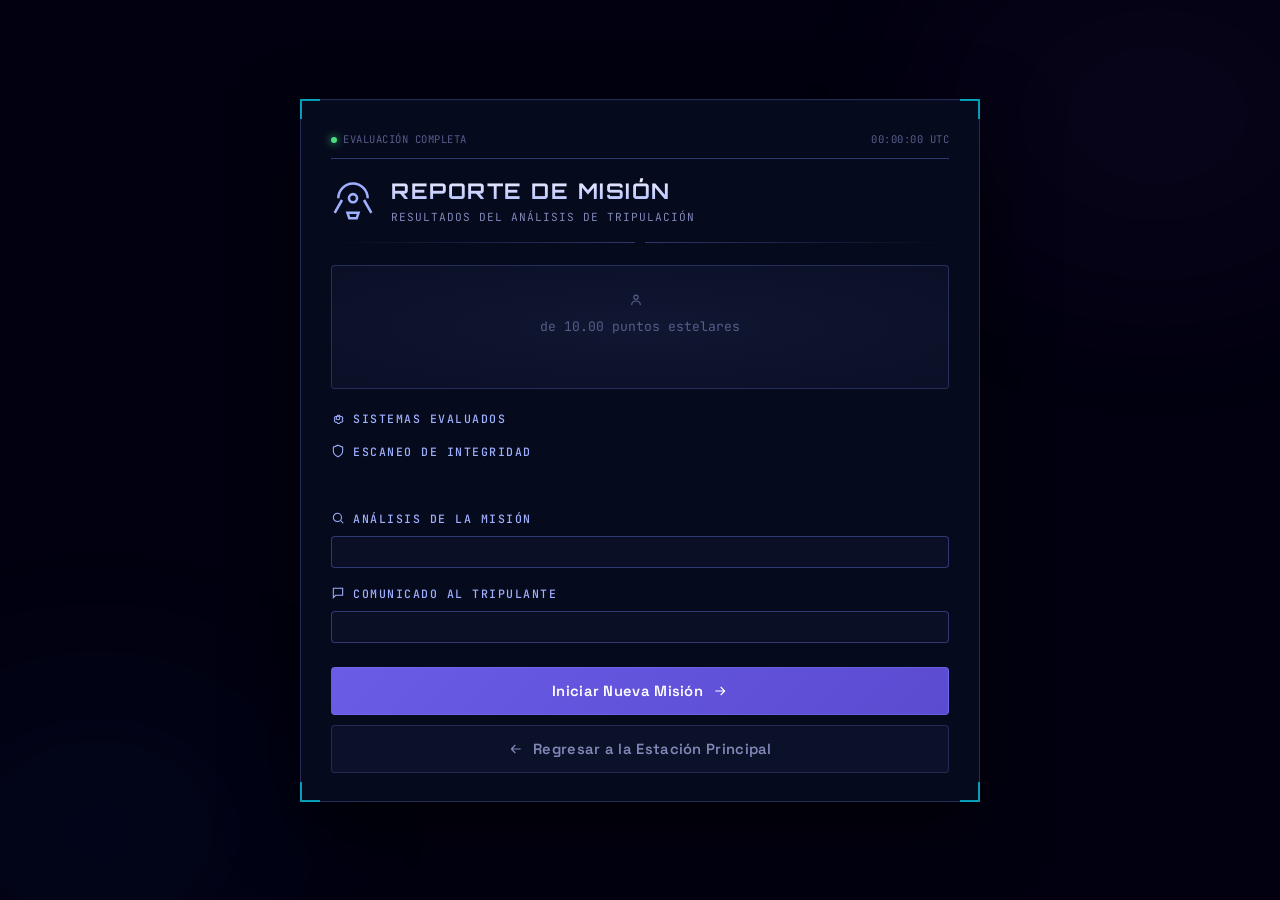
<file: Aprendizaje Autónomo 4 Selección de Sistemas de Gestión Docente Presentación Final/templates/resultado.html>
<!-- jinja: ignore -->
<!DOCTYPE html>
<html lang="es">
<head>
    <meta charset="UTF-8">
    <meta name="viewport" content="width=device-width, initial-scale=1.0">
    <title>Reporte de Misión | Estación Espacial</title>
    <link rel="preconnect" href="https://fonts.googleapis.com">
    <link rel="preconnect" href="https://fonts.gstatic.com" crossorigin>
    <link href="https://fonts.googleapis.com/css2?family=Orbitron:wght@500;700;900&family=Space+Grotesk:wght@400;500;600;700&family=JetBrains+Mono:wght@400;500&display=swap" rel="stylesheet">
    <style>
        :root {
            --space-dark: #020010;
            --panel-bg: rgba(8, 12, 32, 0.85);
            --panel-border: rgba(124, 138, 255, 0.25);
            --hud-line: rgba(124, 138, 255, 0.35);
            --accent: #7c8aff;
            --accent-bright: #9fb0ff;
            --text-primary: #e4e7ff;
            --text-secondary: #8088b8;
            --text-tertiary: #565d8a;
            --success: #4ade80;
            --success-bg: rgba(74, 222, 128, 0.08);
            --success-border: rgba(74, 222, 128, 0.25);
            --danger: #f87171;
            --danger-bg: rgba(248, 113, 113, 0.08);
            --danger-border: rgba(248, 113, 113, 0.25);
            --warning: #fbbf24;
            --comet-cyan: #00e5ff;
            --card-bg: rgba(14, 19, 46, 0.6);
            --font-display: 'Orbitron', sans-serif;
            --font-body: 'Space Grotesk', sans-serif;
            --font-mono: 'JetBrains Mono', monospace;
        }

        * { margin: 0; padding: 0; box-sizing: border-box; }

        body {
            font-family: var(--font-body);
            background: var(--space-dark);
            color: var(--text-primary);
            min-height: 100vh;
            display: flex;
            align-items: center;
            justify-content: center;
            padding: 25px;
            position: relative;
            overflow-x: hidden;
        }

        .space-bg {
            position: fixed; top: 0; left: 0;
            width: 100%; height: 100%; z-index: 0; pointer-events: none;
        }

        .star {
            position: absolute; background: white; border-radius: 50%;
            animation: twinkle var(--duration) infinite ease-in-out;
            animation-delay: var(--delay);
        }

        @keyframes twinkle {
            0%, 100% { opacity: var(--min-opacity); transform: scale(1); }
            50% { opacity: 1; transform: scale(2.2); }
        }

        .nebula {
            position: absolute; border-radius: 50%; filter: blur(100px); opacity: 0.07;
        }

        .nebula-1 {
            width: 450px; height: 320px; background: #6b3fa0;
            top: -5%; right: -8%; animation: nebulaDrift 15s infinite ease-in-out;
        }

        .nebula-2 {
            width: 400px; height: 280px; background: #1a5fb4;
            bottom: -8%; left: -8%; animation: nebulaDrift 18s infinite ease-in-out reverse;
        }

        @keyframes nebulaDrift {
            0%, 100% { transform: translate(0, 0) scale(1); }
            33% { transform: translate(30px, -20px) scale(1.06); }
            66% { transform: translate(-20px, 15px) scale(0.94); }
        }

        /* ============================================================
           CONSOLA PRINCIPAL
           ============================================================ */
        .console {
            position: relative; z-index: 1;
            width: 680px; max-width: 100%;
            animation: containerEntry 0.6s ease-out;
        }

        @keyframes containerEntry {
            from { opacity: 0; transform: translateY(30px) scale(0.96); }
            to { opacity: 1; transform: translateY(0) scale(1); }
        }

        .console-frame {
            position: relative;
            background: var(--panel-bg);
            padding: 32px 30px 28px;
            border-radius: 4px;
            border: 1px solid var(--panel-border);
            backdrop-filter: blur(20px);
            -webkit-backdrop-filter: blur(20px);
            box-shadow: 0 25px 70px rgba(0, 0, 0, 0.6), inset 0 1px 0 rgba(255, 255, 255, 0.02);
        }

        .corner {
            position: absolute; width: 20px; height: 20px;
            border: 2px solid var(--comet-cyan); opacity: 0.65;
        }
        .corner-tl { top: -1px; left: -1px; border-right: none; border-bottom: none; }
        .corner-tr { top: -1px; right: -1px; border-left: none; border-bottom: none; }
        .corner-bl { bottom: -1px; left: -1px; border-right: none; border-top: none; }
        .corner-br { bottom: -1px; right: -1px; border-left: none; border-top: none; }

        .status-bar {
            display: flex; align-items: center; justify-content: space-between;
            font-family: var(--font-mono); font-size: 0.66rem;
            letter-spacing: 0.5px; color: var(--text-tertiary);
            margin-bottom: 18px; padding-bottom: 12px;
            border-bottom: 1px solid var(--hud-line);
        }

        .status-bar .blink {
            display: inline-block; width: 6px; height: 6px;
            border-radius: 50%; background: var(--success);
            box-shadow: 0 0 8px var(--success);
            margin-right: 6px; animation: dotGlow 1.6s infinite;
        }

        @keyframes dotGlow {
            0%, 100% { opacity: 1; }
            50% { opacity: 0.35; }
        }

        /* ============================================================
           HEADER
           ============================================================ */
        .header { display: flex; align-items: center; gap: 16px; margin-bottom: 6px; }

        .header-icon {
            width: 44px; height: 44px; flex-shrink: 0;
            color: var(--accent-bright);
            animation: iconFloat 3s infinite ease-in-out;
        }

        @keyframes iconFloat {
            0%, 100% { transform: translateY(0); }
            50% { transform: translateY(-8px); }
        }

        .header-text h1 {
            font-family: var(--font-display);
            font-size: 1.35rem; font-weight: 700; letter-spacing: 1.5px;
            background: linear-gradient(180deg, #f0f0ff 0%, #b0bfff 100%);
            -webkit-background-clip: text; -webkit-text-fill-color: transparent;
            background-clip: text;
        }

        .header-text .subtitle {
            font-family: var(--font-mono);
            color: var(--text-secondary); font-size: 0.7rem;
            letter-spacing: 1px; text-transform: uppercase;
            margin-top: 6px;
        }

        .divider {
            display: flex; align-items: center; gap: 10px;
            margin: 18px 0 22px;
        }
        .divider::before, .divider::after {
            content: ''; flex: 1; height: 1px;
            background: linear-gradient(90deg, transparent, var(--hud-line));
        }
        .divider::after { background: linear-gradient(90deg, var(--hud-line), transparent); }

        /* ============================================================
           TARJETA DE PUNTUACIÓN
           ============================================================ */
        .score-card {
            background: var(--card-bg);
            border: 1px solid var(--panel-border);
            border-radius: 4px;
            padding: 26px 25px;
            text-align: center;
            margin-bottom: 22px;
            position: relative;
            overflow: hidden;
        }

        .score-card::before {
            content: '';
            position: absolute; top: -30%; left: -30%;
            width: 160%; height: 160%;
            background: radial-gradient(ellipse at center, rgba(124, 138, 255, 0.06) 0%, transparent 70%);
            animation: scoreGlow 4s infinite ease-in-out;
        }

        @keyframes scoreGlow {
            0%, 100% { transform: scale(1); opacity: 0.5; }
            50% { transform: scale(1.1); opacity: 1; }
        }

        .score-tripulante {
            position: relative; z-index: 1;
            font-family: var(--font-mono);
            color: var(--text-secondary); font-size: 0.74rem;
            text-transform: uppercase; letter-spacing: 2px;
            margin-bottom: 10px;
            display: flex; align-items: center; justify-content: center; gap: 8px;
        }

        .score-tripulante svg { width: 16px; height: 16px; color: var(--text-tertiary); }

        .score-valor {
            position: relative; z-index: 1;
            font-family: var(--font-display);
            font-size: 3.6rem; font-weight: 900;
            background: linear-gradient(180deg, #f0f0ff 0%, #b0c8ff 100%);
            -webkit-background-clip: text; -webkit-text-fill-color: transparent;
            background-clip: text;
            line-height: 1;
            animation: scorePop 0.6s cubic-bezier(0.68, -0.55, 0.27, 1.55);
        }

        @keyframes scorePop {
            0% { transform: scale(0.3); opacity: 0; }
            100% { transform: scale(1); opacity: 1; }
        }

        .score-outof {
            position: relative; z-index: 1;
            font-family: var(--font-mono);
            font-size: 0.82rem; color: var(--text-tertiary); margin-top: 4px;
        }

        .score-badge {
            display: inline-flex; align-items: center; gap: 6px;
            padding: 5px 16px;
            border-radius: 3px;
            font-family: var(--font-mono);
            font-size: 0.74rem; font-weight: 600; letter-spacing: 1px;
            margin-top: 12px;
            position: relative; z-index: 1;
        }

        .score-badge svg { width: 13px; height: 13px; }

        .badge-excelente {
            background: rgba(74, 222, 128, 0.12);
            border: 1px solid rgba(74, 222, 128, 0.3);
            color: #4ade80;
            animation: badgeGlow 2s infinite;
        }
        .badge-bueno {
            background: rgba(251, 191, 36, 0.12);
            border: 1px solid rgba(251, 191, 36, 0.3);
            color: #fbbf24;
        }
        .badge-regular {
            background: rgba(248, 113, 113, 0.12);
            border: 1px solid rgba(248, 113, 113, 0.3);
            color: #f87171;
        }

        @keyframes badgeGlow {
            0%, 100% { box-shadow: 0 0 10px rgba(74, 222, 128, 0.2); }
            50% { box-shadow: 0 0 20px rgba(74, 222, 128, 0.4); }
        }

        /* ============================================================
           SECCIONES
           ============================================================ */
        .section {
            margin-bottom: 18px;
            animation: sectionSlide 0.5s ease-out forwards;
            opacity: 0;
        }

        .section:nth-child(1) { animation-delay: 0.1s; }
        .section:nth-child(2) { animation-delay: 0.2s; }
        .section:nth-child(3) { animation-delay: 0.3s; }
        .section:nth-child(4) { animation-delay: 0.4s; }

        @keyframes sectionSlide {
            from { opacity: 0; transform: translateY(15px); }
            to { opacity: 1; transform: translateY(0); }
        }

        .section-title {
            display: flex; align-items: center; gap: 8px;
            font-family: var(--font-mono);
            color: var(--accent-bright); font-size: 0.72rem;
            text-transform: uppercase; letter-spacing: 1.5px;
            margin-bottom: 10px; font-weight: 500;
        }

        .section-title svg { width: 14px; height: 14px; }

        /* ============================================================
           CRITERIOS
           ============================================================ */
        .criterio {
            display: flex; align-items: center; gap: 10px;
            padding: 10px 14px;
            background: var(--card-bg);
            border-radius: 3px;
            margin-bottom: 6px;
            font-size: 0.86rem;
            transition: all 0.3s ease;
            border: 1px solid transparent;
        }

        .criterio.ok {
            border-left: 2px solid var(--success);
            border-color: rgba(74, 222, 128, 0.2);
        }
        .criterio.ok:hover {
            border-color: rgba(74, 222, 128, 0.4);
            background: rgba(74, 222, 128, 0.05);
        }

        .criterio.fail {
            border-left: 2px solid var(--danger);
            border-color: rgba(248, 113, 113, 0.2);
        }
        .criterio.fail:hover {
            border-color: rgba(248, 113, 113, 0.4);
            background: rgba(248, 113, 113, 0.05);
        }

        .criterio-icon {
            width: 22px; flex-shrink: 0;
            display: flex; align-items: center; justify-content: center;
        }
        .criterio-icon svg { width: 16px; height: 16px; }
        .criterio.ok .criterio-icon svg { color: var(--success); }
        .criterio.fail .criterio-icon svg { color: var(--danger); }
        .criterio.unknown {
            border-left: 2px solid var(--warning);
            border-color: rgba(251, 191, 36, 0.2);
        }
        .criterio.unknown .criterio-icon svg { color: var(--warning); }
        .criterio-texto { display: flex; flex-direction: column; gap: 3px; }
        .criterio-evidencia {
            color: var(--text-secondary);
            font-size: 0.76rem;
            line-height: 1.35;
        }

        /* ============================================================
           PLAGIO
           ============================================================ */
        .plagio-card {
            padding: 12px 16px;
            border-radius: 3px;
            font-family: var(--font-mono);
            font-size: 0.82rem;
            display: flex; align-items: center; gap: 10px;
        }

        .plagio-ok {
            background: var(--success-bg);
            border-left: 2px solid var(--success);
            color: #6ee7a8;
        }

        .plagio-alert {
            background: var(--danger-bg);
            border-left: 2px solid var(--danger);
            color: #fca5a5;
            animation: alertShake 0.5s ease;
        }

        @keyframes alertShake {
            0%, 100% { transform: translateX(0); }
            25% { transform: translateX(-4px); }
            75% { transform: translateX(4px); }
        }

        .plagio-icon { flex-shrink: 0; display: flex; }
        .plagio-icon svg { width: 18px; height: 18px; }

        /* ============================================================
           FEEDBACK
           ============================================================ */
        .feedback-card {
            background: var(--card-bg);
            border: 1px solid var(--hud-line);
            border-radius: 4px;
            padding: 15px 17px;
            font-size: 0.88rem;
            line-height: 1.6;
            color: #c8c8e0;
            position: relative;
        }

        /* ============================================================
           BOTONES
           ============================================================ */
        .btn-group {
            display: flex; flex-direction: column; gap: 10px;
            margin-top: 24px;
        }

        .btn {
            display: block; width: 100%; padding: 14px;
            background: linear-gradient(135deg, #6b5ce7 0%, #5a4bd1 100%);
            border: 1px solid rgba(124, 138, 255, 0.3);
            border-radius: 4px;
            color: white;
            font-family: var(--font-body);
            font-size: 0.92rem; font-weight: 600;
            cursor: pointer; text-align: center; text-decoration: none;
            transition: all 0.3s ease;
            letter-spacing: 0.3px;
            position: relative; overflow: hidden;
        }

        .btn::before {
            content: '';
            position: absolute; top: -50%; left: -50%;
            width: 200%; height: 200%;
            background: radial-gradient(circle, rgba(255, 255, 255, 0.1) 0%, transparent 70%);
            opacity: 0; transition: opacity 0.3s ease;
        }

        .btn:hover {
            background: linear-gradient(135deg, #7c6af7 0%, #6a58e0 100%);
            border-color: rgba(140, 160, 255, 0.5);
            box-shadow: 0 10px 30px rgba(100, 80, 220, 0.35), 0 0 50px rgba(124, 138, 255, 0.15);
            transform: translateY(-2px);
        }

        .btn:hover::before { opacity: 1; }

        .btn-secondary {
            background: rgba(124, 138, 255, 0.06);
            border: 1px solid rgba(124, 138, 255, 0.2);
            color: var(--text-secondary);
        }

        .btn-secondary:hover {
            background: rgba(124, 138, 255, 0.12);
            border-color: rgba(124, 138, 255, 0.35);
            color: #c0d0ff;
            box-shadow: 0 8px 25px rgba(80, 100, 200, 0.2);
        }

        .btn-content {
            display: flex; align-items: center; justify-content: center; gap: 9px;
            position: relative; z-index: 1;
        }

        .btn-content svg { width: 16px; height: 16px; }

        @media (max-width: 500px) {
            .console-frame { padding: 24px 18px; }
            .score-valor { font-size: 2.7rem; }
            .header-text h1 { font-size: 1.05rem; }
        }
    </style>
</head>
<body>

    <div class="space-bg" id="spaceBg">
        <div class="nebula nebula-1"></div>
        <div class="nebula nebula-2"></div>
    </div>

    <div class="console">
        <div class="console-frame">
            <div class="corner corner-tl"></div>
            <div class="corner corner-tr"></div>
            <div class="corner corner-bl"></div>
            <div class="corner corner-br"></div>

            <div class="status-bar">
                <div><span class="blink"></span>EVALUACIÓN COMPLETA</div>
                <div id="clock">00:00:00 UTC</div>
            </div>

            <div class="header">
                <svg class="header-icon" viewBox="0 0 24 24" fill="none" stroke="currentColor" stroke-width="1.4">
                    <path d="M4 11a8 8 0 0 1 16 0"/><path d="M2 19l4-7M22 19l-4-7"/><circle cx="12" cy="11" r="2.2"/><path d="M9 19h6l-1 3h-4z"/>
                </svg>
                <div class="header-text">
                    <h1>REPORTE DE MISIÓN</h1>
                    <p class="subtitle">Resultados del análisis de tripulación</p>
                </div>
            </div>

            <div class="divider"></div>

            <div class="score-card">
                <div class="score-tripulante">
                    <svg viewBox="0 0 24 24" fill="none" stroke="currentColor" stroke-width="1.8"><circle cx="12" cy="8" r="3.2"/><path d="M5.5 19.5c0-3.6 2.9-6 6.5-6s6.5 2.4 6.5 6"/></svg>
                    <span id="nombreTripulante"></span>
                </div>
                <div class="score-valor" id="notaValor"></div>
                <div class="score-outof">de 10.00 puntos estelares</div>

                <span class="score-badge" id="scoreBadge"></span>
            </div>

            <div class="section">
                <div class="section-title">
                    <svg viewBox="0 0 24 24" fill="none" stroke="currentColor" stroke-width="1.8"><circle cx="12" cy="12" r="3"/><path d="M19.4 13.5a1.7 1.7 0 0 0 .3-2.7l-1-1a1.7 1.7 0 0 0-1.9-.3 7 7 0 0 0-1.5-.9 1.7 1.7 0 0 0-1.6-1.4h-1.4a1.7 1.7 0 0 0-1.6 1.4 7 7 0 0 0-1.5.9 1.7 1.7 0 0 0-1.9.3l-1 1a1.7 1.7 0 0 0 .3 2.7 7 7 0 0 0 0 1.7 1.7 1.7 0 0 0-.3 2.7l1 1a1.7 1.7 0 0 0 1.9.3 7 7 0 0 0 1.5.9 1.7 1.7 0 0 0 1.6 1.4h1.4a1.7 1.7 0 0 0 1.6-1.4 7 7 0 0 0 1.5-.9 1.7 1.7 0 0 0 1.9-.3l1-1a1.7 1.7 0 0 0-.3-2.7 7 7 0 0 0 0-1.7z"/></svg>
                    Sistemas Evaluados
                </div>
                <div id="criteriosContainer"></div>
            </div>

            <div class="section">
                <div class="section-title">
                    <svg viewBox="0 0 24 24" fill="none" stroke="currentColor" stroke-width="1.8"><path d="M12 2l8 3.5v6c0 5-3.5 8.5-8 10.5-4.5-2-8-5.5-8-10.5v-6z"/></svg>
                    Escaneo de Integridad
                </div>
                <div id="plagioCard" class="plagio-card"></div>
            </div>

            <div class="section">
                <div class="section-title">
                    <svg viewBox="0 0 24 24" fill="none" stroke="currentColor" stroke-width="1.8"><circle cx="11" cy="11" r="7"/><path d="M21 21l-4.3-4.3"/></svg>
                    Análisis de la Misión
                </div>
                <div class="feedback-card" id="analisisTexto"></div>
            </div>

            <div class="section">
                <div class="section-title">
                    <svg viewBox="0 0 24 24" fill="none" stroke="currentColor" stroke-width="1.8"><path d="M4 4h16v12H8l-4 4z"/></svg>
                    Comunicado al Tripulante
                </div>
                <div class="feedback-card" id="retroTexto"></div>
            </div>

            <div class="btn-group">
                <a href="/evaluar" class="btn">
                    <span class="btn-content">
                        <span>Iniciar Nueva Misión</span>
                        <svg viewBox="0 0 24 24" fill="none" stroke="currentColor" stroke-width="1.7"><path d="M5 12h14M13 6l6 6-6 6"/></svg>
                    </span>
                </a>
                <a href="/" class="btn btn-secondary">
                    <span class="btn-content">
                        <svg viewBox="0 0 24 24" fill="none" stroke="currentColor" stroke-width="1.8"><path d="M19 12H5m0 0l6-6m-6 6l6 6"/></svg>
                        <span>Regresar a la Estación Principal</span>
                    </span>
                </a>
            </div>

        </div>
    </div>

    <!-- DATOS DESDE FLASK (sin errores de linter) -->
    <!--
        🛡️ FIX: Se reemplazó la interpolación cruda de variables dentro de
        strings JSON por | tojson de Jinja. El patrón anterior rompía el
        JSON.parse() cuando el LLM devolvía texto con comillas, saltos de
        línea o barras invertidas, dejando la página completamente en blanco.
    -->
    <script type="application/json" id="flaskData">
        {{ {
            "nombre": nombre,
            "nota": nota,
            "criterios": criterios,
            "plagio": plagio,
            "analisis": analisis,
            "retroalimentacion": retroalimentacion
        } | tojson }}
    </script>

    <script>
        // Leer datos desde el JSON embebido
        const data = JSON.parse(document.getElementById('flaskData').textContent);

        // Llenar nombre
        document.getElementById('nombreTripulante').textContent = data.nombre;

        // Llenar nota
        const notaValor = parseFloat(data.nota);
        document.getElementById('notaValor').textContent = data.nota;

        // Badge según nota
        const checkIcon = '<svg viewBox="0 0 24 24" fill="none" stroke="currentColor" stroke-width="2"><path d="M5 13l4 4L19 7"/></svg>';
        const satIcon = '<svg viewBox="0 0 24 24" fill="none" stroke="currentColor" stroke-width="1.8"><circle cx="12" cy="12" r="3"/><ellipse cx="12" cy="12" rx="9" ry="4"/></svg>';
        const toolIcon = '<svg viewBox="0 0 24 24" fill="none" stroke="currentColor" stroke-width="1.8"><path d="M14.7 6.3a1 1 0 0 0 0 1.4l1.6 1.6a1 1 0 0 0 1.4 0l3.77-3.77a6 6 0 0 1-7.94 7.94l-6.91 6.91a2.12 2.12 0 0 1-3-3l6.91-6.91a6 6 0 0 1 7.94-7.94z"/></svg>';
        const warnIcon = '<svg viewBox="0 0 24 24" fill="none" stroke="currentColor" stroke-width="1.8"><path d="M12 9v4M12 17h.01M10.3 3.9L2.7 17a1.8 1.8 0 0 0 1.6 2.7h15.4a1.8 1.8 0 0 0 1.6-2.7L13.7 3.9a1.8 1.8 0 0 0-3.4 0z"/></svg>';

        const badge = document.getElementById('scoreBadge');
        if (notaValor >= 8) {
            badge.className = 'score-badge badge-excelente';
            badge.innerHTML = checkIcon + 'DESEMPEÑO ESTELAR';
        } else if (notaValor >= 6) {
            badge.className = 'score-badge badge-bueno';
            badge.innerHTML = satIcon + 'MISIÓN ACEPTABLE';
        } else if (notaValor >= 4) {
            badge.className = 'score-badge badge-regular';
            badge.innerHTML = toolIcon + 'REQUIERE REVISIÓN';
        } else {
            badge.className = 'score-badge badge-regular';
            badge.innerHTML = warnIcon + 'MISIÓN FALLIDA';
        }

        // Llenar criterios sin insertar texto del LLM como HTML.
        const criteriosContainer = document.getElementById('criteriosContainer');
        data.criterios.forEach(c => {
            const div = document.createElement('div');
            const estado = c.cumplido === true ? 'ok' : (c.cumplido === false ? 'fail' : 'unknown');
            div.className = 'criterio ' + estado;

            const iconSpan = document.createElement('span');
            iconSpan.className = 'criterio-icon';
            if (estado === 'ok') {
                iconSpan.innerHTML = '<svg viewBox="0 0 24 24" fill="none" stroke="currentColor" stroke-width="2"><path d="M5 13l4 4L19 7"/></svg>';
            } else if (estado === 'fail') {
                iconSpan.innerHTML = '<svg viewBox="0 0 24 24" fill="none" stroke="currentColor" stroke-width="2"><path d="M18 6L6 18M6 6l12 12"/></svg>';
            } else {
                iconSpan.innerHTML = '<svg viewBox="0 0 24 24" fill="none" stroke="currentColor" stroke-width="2"><circle cx="12" cy="12" r="9"/><path d="M9.5 9a2.6 2.6 0 0 1 5 1c0 2-2.5 2.2-2.5 4M12 18h.01"/></svg>';
            }

            const texto = document.createElement('span');
            texto.className = 'criterio-texto';
            const grupo = document.createElement('strong');
            grupo.textContent = c.grupo || 'Criterio';
            texto.appendChild(grupo);

            if (c.evidencia) {
                const evidencia = document.createElement('span');
                evidencia.className = 'criterio-evidencia';
                evidencia.textContent = c.evidencia;
                texto.appendChild(evidencia);
            }

            div.appendChild(iconSpan);
            div.appendChild(texto);
            criteriosContainer.appendChild(div);
        });

        // Llenar plagio sin insertar datos del estudiante mediante innerHTML.
        const plagioCard = document.getElementById('plagioCard');
        const plagioIcon = document.createElement('span');
        plagioIcon.className = 'plagio-icon';
        const plagioTexto = document.createElement('span');

        if (data.plagio === 'Ninguno') {
            plagioCard.className = 'plagio-card plagio-ok';
            plagioIcon.innerHTML = satIcon; // SVG estático definido por la aplicación
            plagioTexto.textContent = 'Integridad confirmada — Sin anomalías detectadas';
        } else {
            plagioCard.className = 'plagio-card plagio-alert';
            plagioIcon.innerHTML = warnIcon; // SVG estático definido por la aplicación
            plagioTexto.textContent = String(data.plagio || 'Alerta de integridad');
        }
        plagioCard.replaceChildren(plagioIcon, plagioTexto);

        // Llenar análisis y retroalimentación
        document.getElementById('analisisTexto').textContent = data.analisis;
        document.getElementById('retroTexto').textContent = data.retroalimentacion;

        // Crear estrellas de fondo
        const spaceBg = document.getElementById('spaceBg');
        for (let i = 0; i < 90; i++) {
            const star = document.createElement('div');
            star.classList.add('star');
            const size = Math.random() * 2 + 0.5;
            star.style.cssText = `
                width: ${size}px;
                height: ${size}px;
                left: ${Math.random() * 100}%;
                top: ${Math.random() * 100}%;
                --duration: ${Math.random() * 3 + 2}s;
                --delay: ${Math.random() * 4}s;
                --min-opacity: ${Math.random() * 0.3 + 0.06};
            `;
            spaceBg.appendChild(star);
        }

        // Confeti para notas altas
        if (notaValor >= 8) {
            const confettiStyle = document.createElement('style');
            confettiStyle.textContent = `
                @keyframes confettiFall {
                    0% { transform: translateY(0) rotate(0deg); opacity: 1; }
                    100% { transform: translateY(100vh) rotate(720deg); opacity: 0; }
                }
            `;
            document.head.appendChild(confettiStyle);

            for (let i = 0; i < 20; i++) {
                setTimeout(() => {
                    const confetti = document.createElement('div');
                    confetti.style.cssText = `
                        position: fixed;
                        z-index: 100;
                        pointer-events: none;
                        font-size: ${Math.random() * 20 + 15}px;
                        left: ${Math.random() * 80 + 10}%;
                        top: -30px;
                        animation: confettiFall ${Math.random() * 2 + 2}s linear forwards;
                    `;
                    confetti.textContent = ['⭐', '🌟', '✨', '💫', '🎉'][Math.floor(Math.random() * 5)];
                    document.body.appendChild(confetti);
                    setTimeout(() => confetti.remove(), 4000);
                }, i * 80);
            }
        }

        // Reloj UTC del HUD
        function updateClock() {
            const now = new Date();
            const h = String(now.getUTCHours()).padStart(2, '0');
            const m = String(now.getUTCMinutes()).padStart(2, '0');
            const s = String(now.getUTCSeconds()).padStart(2, '0');
            document.getElementById('clock').textContent = `${h}:${m}:${s} UTC`;
        }
        updateClock();
        setInterval(updateClock, 1000);
    </script>

</body>
</html>
</file>
